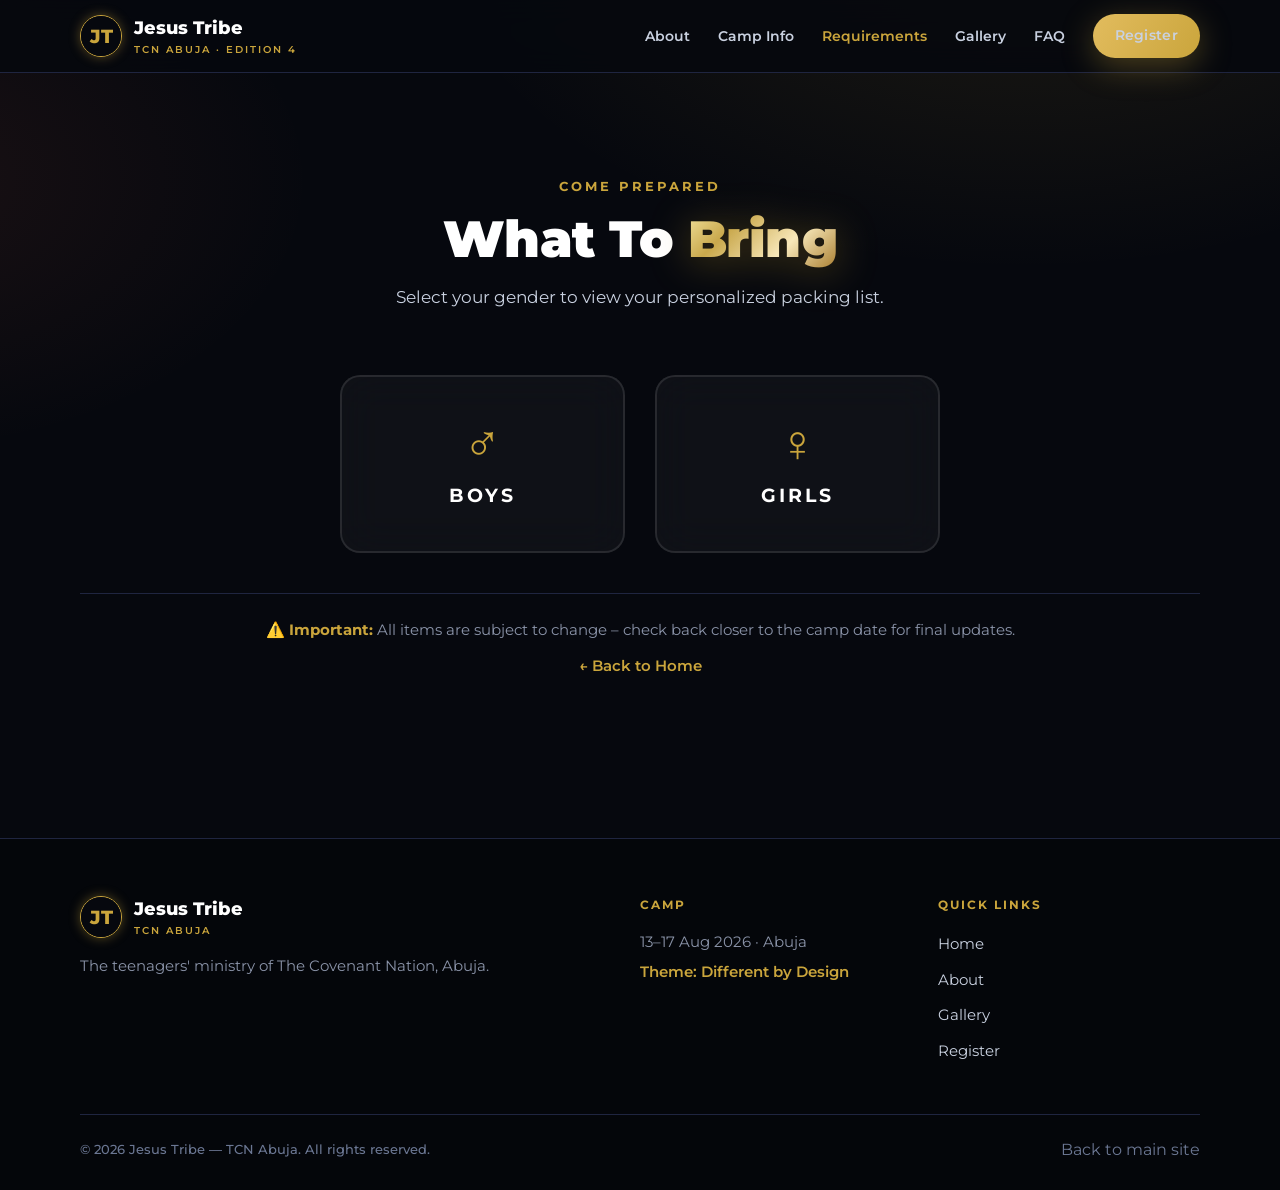
<file: requirements.html>
<!DOCTYPE html>
<html lang="en">
<head>
  <meta charset="UTF-8" />
  <meta name="viewport" content="width=device-width, initial-scale=1.0" />
  <title>Requirements — Jesus Tribe Camp 2026</title>

  <!-- Fonts -->
  <link rel="preconnect" href="https://fonts.googleapis.com" />
  <link rel="preconnect" href="https://fonts.gstatic.com" crossorigin />
  <link href="https://fonts.googleapis.com/css2?family=Montserrat:wght@300;400;500;600;700;800;900&display=swap" rel="stylesheet" />
  <link rel="icon" type="image/svg+xml" href="data:image/svg+xml,<svg xmlns='http://www.w3.org/2000/svg' viewBox='0 0 100 100'><circle cx='50' cy='50' r='44' fill='%231A1A1A' stroke='%23FFFFFF' stroke-width='0.8'/><text x='50%25' y='51%25' text-anchor='middle' dominant-baseline='central' font-family='Montserrat,sans-serif' font-weight='200' font-size='44' fill='%23FFFFFF' letter-spacing='-2'>JT</text></svg>" />

  <!-- Main styles (shared with home page) -->
  <link rel="stylesheet" href="style.css" />

  <!-- Page‑specific styles -->
  <style>
    /* ===== GENDER GATEWAY ===== */
    .gender-gateway {
      max-width: 600px;
      margin: 0 auto 20px;
    }

    .gender-options {
      display: flex;
      gap: 30px;
      justify-content: center;
      flex-wrap: wrap;
    }

    .gender-card {
      flex: 1;
      min-width: 180px;
      padding: 40px 20px;
      background: var(--glass-bg);
      border: 2px solid var(--glass-border);
      border-radius: var(--radius);
      text-align: center;
      cursor: pointer;
      transition: all 0.3s var(--ease);
      backdrop-filter: blur(var(--glass-blur));
      -webkit-backdrop-filter: blur(var(--glass-blur));
      user-select: none;
    }

    .gender-card:hover {
      transform: translateY(-6px);
      border-color: var(--gold);
      box-shadow: 0 16px 40px rgba(202, 165, 60, 0.15);
    }

    .gender-card:active {
      transform: scale(0.97);
    }

    .gender-symbol {
      display: block;
      font-size: 3.2rem;
      font-weight: 300;
      color: var(--gold);
      margin-bottom: 12px;
      line-height: 1;
    }

    .gender-label {
      display: block;
      font-size: 1.2rem;
      font-weight: 700;
      letter-spacing: 3px;
      text-transform: uppercase;
      color: var(--text);
    }

    /* ===== REQUIREMENTS DISPLAY ===== */
    .requirements-display {
      transition: opacity 0.4s ease, transform 0.4s ease;
      opacity: 0;
      transform: translateY(20px);
    }

    .requirements-display.visible {
      opacity: 1;
      transform: translateY(0);
    }

    /* ===== "CHANGE" BUTTON ===== */
    #changeGenderBtn {
      display: block;
      margin: 0 0 20px auto;
      background: transparent;
      color: var(--text-muted);
      border: 1px solid var(--glass-border);
      padding: 10px 24px;
      border-radius: 100px;
      font-size: 1.5rem;
      font-weight: 600;
      cursor: pointer;
      transition: all 0.2s ease;
      font-family: inherit;
    }

    #changeGenderBtn:hover {
      border-color: var(--gold);
      color: var(--gold);
    }

    /* ===== RESPONSIVE ===== */
    @media (max-width: 680px) {
      .gender-card {
        min-width: 140px;
        padding: 30px 16px;
      }
      .gender-symbol {
        font-size: 2.6rem;
      }
      .gender-label {
        font-size: 1rem;
      }
      .gender-options {
        gap: 16px;
      }
      .requirements-display {
        padding: 20px 16px !important;
      }
      .requirements-display ul li {
        font-size: 0.92rem !important;
      }
      .requirements-display h3 {
        font-size: 1.3rem !important;
      }
    }

    @media (max-width: 400px) {
      .gender-card {
        min-width: 120px;
        padding: 24px 12px;
      }
      .gender-symbol {
        font-size: 2.2rem;
      }
      .gender-label {
        font-size: 0.85rem;
        letter-spacing: 1px;
      }
    }
  </style>
</head>

<body>

  <!-- ===== NAV ===== -->
  <nav class="nav scrolled" style="position:relative; background:rgba(6,8,14,0.9); border-bottom:1px solid var(--line);">
    <div class="container nav-inner">
      <a href="index.html" class="nav-brand">
        <span class="nav-logo">
          <span class="logo-fallback">JT</span>
        </span>
        <span class="nav-brand-text">
          Jesus Tribe
          <small>TCN ABUJA · EDITION 4</small>
        </span>
      </a>
      <ul class="nav-links">
        <li><a href="index.html#about">About</a></li>
        <li><a href="index.html#info">Camp Info</a></li>
        <li><a href="requirements.html" style="color:var(--gold);">Requirements</a></li>
        <li><a href="index.html#gallery">Gallery</a></li>
        <li><a href="index.html#faq">FAQ</a></li>
        <li><a href="https://forms.gle/your-form-link-here" target="_blank" rel="noopener" class="btn btn-gold nav-register">Register</a></li>
      </ul>
      <button class="nav-toggle" style="display:none;">☰</button>
    </div>
  </nav>

  <!-- ===== REQUIREMENTS SECTION ===== -->
  <section class="section" style="padding-top:100px;">
    <div class="container">
      <div class="section-head reveal">
        <span class="eyebrow">Come Prepared</span>
        <h2>What To <span class="text-gradient">Bring</span></h2>
        <p>Select your gender to view your personalized packing list.</p>
      </div>

      <!-- === STEP 1: GENDER GATEWAY === -->
      <div id="genderGateway" class="gender-gateway reveal">
        <div class="gender-options">
          <!-- Boys Card -->
          <div class="gender-card" data-gender="boys">
            <span class="gender-symbol">♂</span>
            <span class="gender-label">Boys</span>
          </div>
          <!-- Girls Card -->
          <div class="gender-card" data-gender="girls">
            <span class="gender-symbol">♀</span>
            <span class="gender-label">Girls</span>
          </div>
        </div>
      </div>

      <!-- === STEP 2: REQUIREMENTS DISPLAY (hidden by default) === -->
      <div id="requirementsDisplay" class="requirements-display glass" style="display:none; padding:36px 32px; max-width:760px; margin:0 auto; min-height:320px;">

        <!-- Change Button -->
        <button id="changeGenderBtn">↻ </button>

        <!-- BOYS LIST -->
        <div id="boysList" class="req-list-content" style="display:none;">
          <h3 style="font-size:1.6rem; margin-bottom:20px; color:var(--gold); text-align:center;">For the Guys</h3>
          <ul style="list-style:none; display:flex; flex-direction:column; gap:14px;">
            <li style="display:flex; gap:14px; align-items:flex-start; color:var(--text-soft); font-size:1rem;">
              <span style="color:var(--gold); font-weight:700; font-size:1.2rem;">✓</span> Bible and notebook
            </li>
            <li style="display:flex; gap:14px; align-items:flex-start; color:var(--text-soft); font-size:1rem;">
              <span style="color:var(--gold); font-weight:700; font-size:1.2rem;">✓</span> Toiletries (toothbrush, paste, soap, towel)
            </li>
            <li style="display:flex; gap:14px; align-items:flex-start; color:var(--text-soft); font-size:1rem;">
              <span style="color:var(--gold); font-weight:700; font-size:1.2rem;">✓</span> 3–4 changes of casual clothes (shorts, t‑shirts)
            </li>
            <li style="display:flex; gap:14px; align-items:flex-start; color:var(--text-soft); font-size:1rem;">
              <span style="color:var(--gold); font-weight:700; font-size:1.2rem;">✓</span> 1 smart outfit (for group photos)
            </li>
            <li style="display:flex; gap:14px; align-items:flex-start; color:var(--text-soft); font-size:1rem;">
              <span style="color:var(--gold); font-weight:700; font-size:1.2rem;">✓</span> Pyjamas / sleepwear
            </li>
            <li style="display:flex; gap:14px; align-items:flex-start; color:var(--text-soft); font-size:1rem;">
              <span style="color:var(--gold); font-weight:700; font-size:1.2rem;">✓</span> Sports wear and trainers
            </li>
            <li style="display:flex; gap:14px; align-items:flex-start; color:var(--text-soft); font-size:1rem;">
              <span style="color:var(--gold); font-weight:700; font-size:1.2rem;">✓</span> Personal medication (if any)
            </li>
            <li style="display:flex; gap:14px; align-items:flex-start; color:var(--text-soft); font-size:1rem;">
              <span style="color:var(--gold); font-weight:700; font-size:1.2rem;">✓</span> Water bottle and snacks (optional)
            </li>
          </ul>
        </div>

        <!-- GIRLS LIST -->
        <div id="girlsList" class="req-list-content" style="display:none;">
          <h3 style="font-size:1.6rem; margin-bottom:20px; color:var(--gold); text-align:center;">For the Ladies</h3>
          <ul style="list-style:none; display:flex; flex-direction:column; gap:14px;">
            <li style="display:flex; gap:14px; align-items:flex-start; color:var(--text-soft); font-size:1rem;">
              <span style="color:var(--gold); font-weight:700; font-size:1.2rem;">✓</span> Bible and notebook
            </li>
            <li style="display:flex; gap:14px; align-items:flex-start; color:var(--text-soft); font-size:1rem;">
              <span style="color:var(--gold); font-weight:700; font-size:1.2rem;">✓</span> Toiletries (toothbrush, paste, soap, towel, sanitary items)
            </li>
            <li style="display:flex; gap:14px; align-items:flex-start; color:var(--text-soft); font-size:1rem;">
              <span style="color:var(--gold); font-weight:700; font-size:1.2rem;">✓</span> 3–4 changes of casual clothes (tops, skirts/shorts)
            </li>
            <li style="display:flex; gap:14px; align-items:flex-start; color:var(--text-soft); font-size:1rem;">
              <span style="color:var(--gold); font-weight:700; font-size:1.2rem;">✓</span> 1 smart dress / outfit (for group photos)
            </li>
            <li style="display:flex; gap:14px; align-items:flex-start; color:var(--text-soft); font-size:1rem;">
              <span style="color:var(--gold); font-weight:700; font-size:1.2rem;">✓</span> Pyjamas / sleepwear
            </li>
            <li style="display:flex; gap:14px; align-items:flex-start; color:var(--text-soft); font-size:1rem;">
              <span style="color:var(--gold); font-weight:700; font-size:1.2rem;">✓</span> Sports wear and trainers
            </li>
            <li style="display:flex; gap:14px; align-items:flex-start; color:var(--text-soft); font-size:1rem;">
              <span style="color:var(--gold); font-weight:700; font-size:1.2rem;">✓</span> Personal medication / hair care items
            </li>
            <li style="display:flex; gap:14px; align-items:flex-start; color:var(--text-soft); font-size:1rem;">
              <span style="color:var(--gold); font-weight:700; font-size:1.2rem;">✓</span> Water bottle and snacks (optional)
            </li>
          </ul>
        </div>
      </div>

      <!-- Note -->
      <div style="text-align:center; margin-top:40px; color:var(--text-muted); font-size:0.95rem;">
        <p style="border-top:1px solid var(--line); padding-top:24px;">
          ⚠️ <strong style="color:var(--gold);">Important:</strong> All items are subject to change – check back closer to the camp date for final updates.
        </p>
        <p style="margin-top:12px;">
          <a href="index.html" style="color:var(--gold); font-weight:600;">← Back to Home</a>
        </p>
      </div>
    </div>
  </section>

  <!-- ===== FOOTER ===== -->
  <footer class="footer" style="margin-top:40px;">
    <div class="container">
      <div class="footer-grid" style="display:grid; grid-template-columns:2fr 1fr 1fr; gap:36px; margin-bottom:40px;">
        <div>
          <div class="footer-brand">
            <span class="nav-logo"><span class="logo-fallback">JT</span></span>
            <span class="nav-brand-text">Jesus Tribe<small style="color:var(--gold);">TCN ABUJA</small></span>
          </div>
          <p>The teenagers' ministry of The Covenant Nation, Abuja.</p>
        </div>
        <div>
          <h5>Camp</h5>
          <p>13–17 Aug 2026 · Abuja</p>
          <p style="margin-top:6px; font-weight:600; color:var(--gold);">Theme: Different by Design</p>
        </div>
        <div>
          <h5>Quick Links</h5>
          <ul>
            <li><a href="index.html">Home</a></li>
            <li><a href="index.html#about">About</a></li>
            <li><a href="index.html#gallery">Gallery</a></li>
            <li><a href="https://forms.gle/your-form-link-here" target="_blank" rel="noopener">Register</a></li>
          </ul>
        </div>
      </div>
      <div class="footer-bottom" style="border-top:1px solid var(--line); padding-top:22px; display:flex; justify-content:space-between; flex-wrap:wrap; gap:12px;">
        <small>© 2026 Jesus Tribe — TCN Abuja. All rights reserved.</small>
        <a href="index.html" style="color:var(--text-faint);">Back to main site</a>
      </div>
    </div>
  </footer>

  <!-- ===== SCRIPTS ===== -->
  <script>
    document.addEventListener('DOMContentLoaded', function() {

      const gateway = document.getElementById('genderGateway');
      const display = document.getElementById('requirementsDisplay');
      const boysList = document.getElementById('boysList');
      const girlsList = document.getElementById('girlsList');
      const changeBtn = document.getElementById('changeGenderBtn');
      const cards = document.querySelectorAll('.gender-card');

      // If any element is missing, stop
      if (!gateway || !display || !boysList || !girlsList || !changeBtn || !cards.length) {
        console.warn('Requirements: Missing one or more elements.');
        return;
      }

      // ---- Show the selected gender's list ----
      function showGender(gender) {
        // Fade out gateway
        gateway.style.transition = 'opacity 0.35s ease, transform 0.35s ease';
        gateway.style.opacity = '0';
        gateway.style.transform = 'scale(0.96)';

        setTimeout(function() {
          gateway.style.display = 'none';

          // Show the display container
          display.style.display = 'block';
          // Force a reflow so the transition triggers
          void display.offsetHeight;
          display.classList.add('visible');

          // Show the correct list
          if (gender === 'boys') {
            boysList.style.display = 'block';
            girlsList.style.display = 'none';
          } else if (gender === 'girls') {
            boysList.style.display = 'none';
            girlsList.style.display = 'block';
          }
        }, 380);
      }

      // ---- Reset to gateway ----
      function resetToGateway() {
        // Hide the display
        display.classList.remove('visible');
        display.style.display = 'none';

        // Show the gateway with a smooth fade-in
        gateway.style.display = 'block';
        // Force reflow
        void gateway.offsetHeight;
        gateway.style.opacity = '1';
        gateway.style.transform = 'scale(1)';
      }

      // ---- Attach click listeners to cards ----
      cards.forEach(function(card) {
        card.addEventListener('click', function(e) {
          var gender = this.getAttribute('data-gender');
          if (gender) showGender(gender);
        });
      });

      // ---- Attach click listener to "Change" button ----
      changeBtn.addEventListener('click', resetToGateway);

      // ---- (Optional) Keyboard support: Enter/Space on cards ----
      cards.forEach(function(card) {
        card.setAttribute('tabindex', '0');
        card.addEventListener('keydown', function(e) {
          if (e.key === 'Enter' || e.key === ' ') {
            e.preventDefault();
            var gender = this.getAttribute('data-gender');
            if (gender) showGender(gender);
          }
        });
      });

    }); // end DOMContentLoaded
  </script>

  <!-- Simple scroll reveal (copied from main site) -->
  <script>
    (function() {
      var reveals = document.querySelectorAll('.reveal');
      if ('IntersectionObserver' in window) {
        var obs = new IntersectionObserver(function(entries) {
          entries.forEach(function(e) {
            if (e.isIntersecting) {
              e.target.classList.add('visible');
              obs.unobserve(e.target);
            }
          });
        }, { threshold: 0.1 });
        reveals.forEach(function(r) { obs.observe(r); });
      } else {
        reveals.forEach(function(r) { r.classList.add('visible'); });
      }
    })();
  </script>

</body>
</html>
</file>
<file: style.css>
/* ============================================================================
   JESUS TRIBE ABUJA SUMMER CAMP — EDITION 4
   Premium Stylesheet — Montserrat only, rich glows, animations
   ========================================================================== */

/* ---- DESIGN TOKENS ---- */
:root {
  --bg-deep:    #06080E;
  --bg-900:     #04060A;
  --bg-800:     #0A0D17;
  --bg-700:     #111526;
  --bg-600:     #181D33;
  --line:       #1F2540;

  --gold:       #CAA53C;
  --gold-bright:#E2BC5E;
  --cta:        #cc6d47;
  --cta-hover:  #ffd969;

  --text:       #FFFFFF;
  --text-soft:  #C9D1E0;
  --text-muted: #8A93A8;
  --text-faint: #6B7793;

  --glass-bg:     rgba(255,255,255,0.04);
  --glass-border: rgba(255,255,255,0.10);
  --glass-blur:   20px;
  --shadow-gold:  0 8px 32px rgba(202,165,60,0.35);
  --shadow-cta:   0 10px 30px rgba(232,106,77,0.5);

  --radius:     20px;
  --radius-sm:  14px;
  --ease:       cubic-bezier(0.23, 1, 0.32, 1);
  --t-fast:     0.2s;
  --t:          0.35s;

  --font-body:  'Montserrat', sans-serif;
}

* { box-sizing: border-box; margin:0; padding:0; }
html { scroll-behavior: smooth; -webkit-text-size-adjust: 100%; }

body {
  font-family: var(--font-body);
  background: var(--bg-deep);
  color: var(--text);
  line-height: 1.6;
  overflow-x: hidden;
  min-height: 100vh;
  -webkit-font-smoothing: antialiased;
}

body::before {
  content: "";
  position: fixed; inset: 0; z-index: -2;
  background:
    radial-gradient(1000px 600px at 80% -10%, rgba(202,165,60,0.12), transparent 60%),
    radial-gradient(800px 500px at -10% 20%, rgba(232,106,77,0.09), transparent 55%),
    var(--bg-deep);
}

img { max-width:100%; display:block; }
a { color:inherit; text-decoration:none; }
button { font-family:inherit; cursor:pointer; border:none; background:none; }
ul { list-style:none; }

/* ---- TYPOGRAPHY ---- */
h1,h2,h3,h4 {
  font-weight: 800;
  line-height: 1.1;
  letter-spacing: -0.5px;
  color: var(--text);
}

.container {
  width: 100%;
  max-width: 1200px;
  margin-inline: auto;
  padding-inline: clamp(16px, 4vw, 40px);
}
.section {
  padding-block: clamp(64px, 10vw, 120px);
  position: relative;
}
.section-head {
  text-align: center;
  max-width: 720px;
  margin: 0 auto clamp(36px, 6vw, 64px);
}
.eyebrow {
  display: inline-block;
  font-weight: 700;
  font-size: 0.8rem;
  letter-spacing: 3px;
  text-transform: uppercase;
  color: var(--gold);
  margin-bottom: 14px;
}
.section-head h2 {
  font-size: clamp(2rem, 5vw, 3.2rem);
  font-weight: 900;
}
.section-head p {
  color: var(--text-soft);
  margin-top: 16px;
  font-size: 1.05rem;
  font-weight: 400;
}

.text-gradient {
  background: linear-gradient(135deg,
    #F5E6A3 0%,      /* bright champagne reflection */
    #C9A84C 30%,     /* mid‑gold body */
    #F7E7B9 65%,     /* hot‑spot highlight */
    #A87D2E 100%     /* deep bronze shadow – adds weight */
  );
  -webkit-background-clip: text;
  background-clip: text;
  color: transparent;

  /* Optional: add a subtle outer glow for extra "quality" */
  filter: drop-shadow(0 4px 20px rgba(197, 155, 39, 0.38));
}

/* ---- BUTTONS & GLOW EFFECTS ---- */
.btn {
  display: inline-flex;
  align-items: center;
  justify-content: center;
  gap: 10px;
  padding: 14px 28px;
  border-radius: 100px;
  font-weight: 700;
  font-size: 0.95rem;
  letter-spacing: 0.3px;
  transition: transform var(--t-fast) var(--ease), box-shadow var(--t), background var(--t);
  white-space: nowrap;
}
.btn:active { transform: scale(0.97); }

.btn-primary {
  background: var(--cta);
  color: #fff;
  box-shadow: var(--shadow-cta);
  position: relative;
  overflow: hidden;
}
.btn-primary::after {
  content: '';
  position: absolute;
  inset: 0;
  background: linear-gradient(135deg, rgba(255,255,255,0.2) 0%, transparent 60%);
  pointer-events: none;
}
.btn-primary:hover {
  transform: translateY(-3px);
  box-shadow: 0 20px 45px rgba(255, 211, 92, 0.86);
}
.glow-effect {
  animation: glowPulse 2s infinite alternate;
}

.btn-gold {
  background: linear-gradient(120deg, var(--gold-bright), var(--gold));
  color: var(--bg-deep);
  box-shadow: var(--shadow-gold);
}
.btn-gold:hover {
  transform: translateY(-3px);
  box-shadow: 0 14px 40px rgba(202,165,60,0.6);
}

.btn-ghost {
  background: rgba(202, 165, 60, 0.08);
  border: 1px solid rgba(202, 165, 60, 0.5);
  color: var(--gold);
  backdrop-filter: blur(10px);
  transition: background 0.25s ease, border-color 0.25s ease, transform 0.25s ease;
}

.btn-ghost:hover {
  background: rgba(202, 165, 60, 0.15);
  border-color: var(--gold);
  transform: translateY(-3px);
}

/* ---- GLASS CARD ---- */
.glass {
  background: var(--glass-bg);
  border: 1px solid var(--glass-border);
  border-radius: var(--radius);
  backdrop-filter: blur(var(--glass-blur));
  -webkit-backdrop-filter: blur(var(--glass-blur));
  box-shadow: 0 8px 30px rgba(0,0,0,0.3);
}

/* ============================================================
   INTRO OVERLAY — typewriter fix
   Formula: left: 50% + translateX(-logoSize/2) = logo's left edge
   No JS needed. Change --logo-size in one place per breakpoint.
   ============================================================ */

/* ---- OVERLAY ---- */
.intro-overlay {
  position: fixed; inset: 0; z-index: 1000;
  background: var(--bg-deep);
  display: grid; place-items: center;
  opacity: 1; visibility: visible;
  transition: opacity 0.7s ease, visibility 0.7s ease;
}
.intro-overlay.hide {
  opacity: 0; visibility: hidden; pointer-events: none;
}

/* ---- LOGO + TAGLINE STACK ---- */
/* Flexbox column centers both children as a unit, automatically,
   regardless of logo size or text length. No JS, no manual offsets. */
.intro-logo {
  display: flex;
  flex-direction: column;
  align-items: center;
  gap: 20px;
}

.intro-logo-svg {
  display: block;
  width: 130px;
  height: 130px;
  animation: logoIntro 1s ease-out forwards;
}

/* ---- TAGLINE ---- */
.intro-tagline-wrapper {
  overflow: hidden;
  white-space: nowrap;
}

.intro-tagline {
  display: block;
  color: var(--gold);
  font-weight: 700;
  letter-spacing: 4px;
  text-transform: uppercase;
  font-size: 0.95rem;
  margin: 0;
  text-align: center;
}

/* ---- MOBILE ---- */
@media (max-width: 680px) {
  .intro-logo {
    gap: 14px;
  }
  .intro-logo-svg {
    width: 80px;
    height: 80px;
  }
  .intro-tagline {
    font-size: 0.85rem;
    letter-spacing: 2px;
  }
}

/* ---- NAVIGATION ---- */
.nav {
  position: fixed; top:0; left:0; right:0; z-index: 100;
  transition: background var(--t), backdrop-filter var(--t), border-color var(--t);
  border-bottom: 1px solid transparent;
}
.nav.scrolled {
  background: rgba(6,8,14,0.8);
  backdrop-filter: blur(14px);
  border-bottom-color: var(--line);
}
.nav-inner {
  display: flex; align-items: center; justify-content: space-between;
  height: 72px;
}
.nav-brand {
  display: flex; align-items: center; gap: 12px;
}
.nav-logo {
  width: 42px; height: 42px; border-radius: 50%;
  background: rgba(255,255,255,0.06);
  display: grid; place-items: center;
  overflow: hidden; flex-shrink: 0;
  border: 1px solid var(--gold);
  box-shadow: 0 0 12px rgba(202,165,60,0.4);
}
.nav-logo img { width:100%; height:100%; object-fit:cover; }
.logo-fallback {
  font-weight: 800; font-size: 1.2rem;
  color: var(--gold); background: var(--bg-deep);
  width: 100%; height: 100%; display: grid; place-items: center;
}
.nav-brand-text {
  font-weight: 800;
  font-size: 1.1rem;
}
.nav-brand-text small {
  display: block;
  font-size: 0.62rem;
  letter-spacing: 2px;
  color: var(--gold);
  font-weight: 600;
}

.nav-links {
  display: flex; align-items: center; gap: 28px;
}
.nav-links a {
  font-size: 0.9rem;
  color: var(--text-soft);
  font-weight: 600;
  transition: color var(--t-fast);
}
.nav-links a:hover { color: var(--gold); }
.nav-register { padding: 10px 22px; }

.nav-toggle { display: none; background: none; color: var(--text); }

/* ---- MOBILE MENU (left slide) ---- */
.mobile-menu-overlay {
  position: fixed; inset: 0; z-index: 110;
  background: rgba(0,0,0,0.7);
  visibility: hidden; opacity: 0;
  transition: opacity 0.3s ease, visibility 0.3s ease;
}
.mobile-menu-overlay.active {
  visibility: visible; opacity: 1;
}
.mobile-menu {
  position: fixed; top: 0; left: 0; width: 280px; height: 100vh;
  z-index: 120;
  background: var(--bg-800);
  border-right: 1px solid var(--line);
  backdrop-filter: blur(16px);
  transform: translateX(-100%);
  transition: transform 0.35s var(--ease);
  padding: 30px 20px;
  display: flex; flex-direction: column;
}
.mobile-menu.active {
  transform: translateX(0);
}
.mobile-menu-inner {
  display: flex; flex-direction: column; height: 100%;
}
.mobile-close {
  align-self: flex-end;
  color: var(--text);
  margin-bottom: 20px;
}
.mobile-nav-links {
  display: flex; flex-direction: column; gap: 18px;
}
.mobile-nav-links a {
  font-size: 1.1rem; font-weight: 600; color: var(--text-soft);
  padding: 8px 0; transition: color 0.2s;
}
.mobile-nav-links a:hover { color: var(--gold); }

/* ---- Mobile register button fix ---- */
.mobile-register-btn {
  display: inline-flex !important;
  align-items: center;
  justify-content: center;
  padding: 12px 24px !important;
  width: 100%;
  text-align: center;
  margin-top: 8px;
  font-size: 1rem;
}

/* ---- HERO ---- */

/*
  CHANGES SUMMARY:
  1. Consolidated dual darkening (opacity + overlay) into one clean overlay
  2. Fixed hero-logo z-index stacking with explicit isolation
  3. Removed redundant 70px top margin on hero-logo
  4. Gave hero-theme and hero-tagline distinct visual roles (no more competition)
  5. Fixed h1 line-height from 0.98 → 1.05 to prevent descender clipping
  6. Replaced --ease variable reference with an explicit cubic-bezier
  7. Reduced simultaneous animations from 4 to 2 (float removed, glowPulse kept)
  8. Added border-radius to .cd-unit so countdown pills match the rendered design
  9. Added @media (prefers-reduced-motion) for accessibility
*/

.hero {
  position: relative;
  min-height: 100vh;
  display: grid;
  place-items: center;
  text-align: center;
  padding: 120px var(--gutter) 60px;
  overflow: hidden;
}

/* --- Background ---
   FIXED: Removed opacity: 0.45 from the image.
   Now the overlay alone controls darkness — one knob, not two.
   Tweak the stop percentages (0.55 → lower = lighter photo visible) */
.hero-bg {
  position: absolute;
  inset: 0;
  z-index: 0;
}

.hero-bg-img {
  width: 100%;
  height: 100%;
  object-fit: cover;
  /* No opacity here — overlay handles darkening */
}

.hero-bg-overlay {
  position: absolute;
  inset: 0;
  /* Single unified overlay: subtle center, deep edges */
  background: radial-gradient(
    ellipse at center,
    rgba(6, 8, 14, 0.55) 0%,
    rgba(6, 8, 14, 0.80) 100%
  );
}

/* --- Content ---
   FIXED: Added isolation so z-index children stack correctly */
.hero-content {
  max-width: 880px;
  position: relative;
  z-index: 1;
  isolation: isolate;
  animation: rise 1.2s cubic-bezier(0.22, 1, 0.36, 1) both;
}

/* --- Logo ---
   FIXED: Removed 70px top margin (hero padding already handles spacing).
   FIXED: isolation: isolate so glow z-index: -1 stays inside this context */
.hero-logo {
  margin: 0 auto 24px;
  width: 120px;
  height: 120px;
  position: relative;
  display: grid;
  place-items: center;
  isolation: isolate;
}

.hero-logo-svg {
  width: 100%;
  height: 100%;
  filter: drop-shadow(0 0 20px rgba(202, 165, 60, 0.7));
  /* FIXED: Removed float animation — reduces motion noise.
     The glow pulse alone is enough ambient life. */
}

.hero-logo-glow {
  position: absolute;
  inset: -10px;
  border-radius: 50%;
  background: radial-gradient(circle, rgba(202, 165, 60, 0.4), transparent 70%);
  z-index: -1;
  /* FIXED: This now correctly stays inside .hero-logo's stacking context */
  animation: glowPulse 2s infinite alternate;
}

/* --- Edition Badge --- */
.edition-badge {
  display: inline-flex;
  align-items: center;
  gap: 8px;
  background: rgba(202, 165, 60, 0.1);
  border: 1px solid var(--gold);
  color: var(--gold);
  padding: 7px 18px;
  border-radius: 100px;
  font-weight: 700;
  font-size: 0.85rem;
  letter-spacing: 2px;
  margin-bottom: 22px;
  backdrop-filter: blur(6px);
}

/* --- Headline ---
   FIXED: line-height 0.98 → 1.05 prevents descender clipping at large sizes */
.hero h1 {
  font-size: clamp(2.8rem, 8vw, 5.8rem);
  font-weight: 900;
  line-height: 1.05;
  margin-bottom: 14px;
  text-shadow: 0 4px 30px rgba(202, 164, 60, 0.1);
}

/* --- "Summer Camp" subtitle (hero-theme)
   FIXED: Now clearly the SECONDARY headline — warm gold, slightly smaller.
   Distinct from hero-tagline by role: this names the event type. */
.hero-theme {
  font-size: clamp(1.4rem, 3vw, 2.2rem);
  font-weight: 800;
  color: var(--gold);
  letter-spacing: 1px;
  position: relative;
  display: inline-block;
  margin: 0 auto 15px;
  padding-bottom: 8px;
}

.hero-theme::after {
  content: '';
  position: absolute;
  left: 50%;
  bottom: 0;
  transform: translateX(-50%);
  width: 60%;
  height: 2px;
  background: linear-gradient(90deg, transparent, var(--gold), transparent);
  border-radius: 4px;
  animation: underlinePulse 2.5s ease-in-out infinite;
}

@keyframes underlinePulse {
  0%, 100% { width: 60%; opacity: 0.7; }
  50%       { width: 85%; opacity: 1;   }
}

/* --- "Different by Design" tagline
   FIXED: Now clearly TERTIARY — muted color, lighter weight, smaller size.
   No longer competes with .hero-theme. Reads as a supporting descriptor. */
.hero-tagline {
  color: rgba(202, 165, 60, 0.65);  /* gold, but muted — visually subordinate */
  font-weight: 500;                  /* lighter than hero-theme's 800 */
  font-style: italic;
  letter-spacing: 3px;
  margin-bottom: 28px;
  font-size: 0.95rem;
  text-transform: uppercase;
}

/* --- CTA Buttons --- */
.hero-actions {
  display: flex;
  gap: 16px;
  justify-content: center;
  flex-wrap: wrap;
  margin-bottom: 36px;
}

/* --- Countdown
   FIXED: Added border-radius: 12px and explicit border so the pill/card
   shape matches what's actually rendered — no longer relying on a missing rule. */
.countdown {
  display: flex;
  gap: clamp(10px, 3vw, 22px);
  justify-content: center;
  flex-wrap: wrap;
}

.cd-unit {
  min-width: 90px;
  padding: 18px 14px;
  text-align: center;
  backdrop-filter: blur(12px);
  background: rgba(255, 255, 255, 0.05);
  border: 1px solid rgba(202, 165, 60, 0.25);
  border-radius: 12px;                        /* FIXED: was missing, now matches render */
}

.cd-num {
  font-weight: 900;
  font-size: clamp(1.8rem, 5vw, 2.8rem);
  color: var(--gold-bright);
  line-height: 1;
  font-variant-numeric: tabular-nums;
  text-shadow: 0 0 18px rgba(202, 165, 60, 0.6);
}

/* FIXED: Bumped from 0.7rem → 0.75rem and reduced letter-spacing slightly
   so labels are easier to read without squinting */
.cd-label {
  font-size: 0.75rem;
  letter-spacing: 1.5px;
  text-transform: uppercase;
  color: var(--text-muted);
  margin-top: 8px;
  font-weight: 600;
}

/* --- Keyframes --- */
@keyframes rise {
  from { opacity: 0; transform: translateY(28px); }
  to   { opacity: 1; transform: translateY(0);    }
}

@keyframes glowPulse {
  from { opacity: 0.4; transform: scale(1);    }
  to   { opacity: 0.9; transform: scale(1.12); }
}

/* --- Accessibility: respect reduced motion preference --- */
@media (prefers-reduced-motion: reduce) {
  .hero-content,
  .hero-logo-glow,
  .hero-theme::after {
    animation: none;
  }
}
/* ---- ABOUT & CAMP INFO ---- */
.about-grid {
  display: grid; grid-template-columns: 1fr 1fr; gap: 40px; align-items: start;
}
.about-text p { color: var(--text-soft); margin-bottom: 16px; font-size: 1.1rem; }
.about-text h3 { font-size: 1.7rem; margin-bottom: 14px; }

@media (max-width: 680px){
  .about-text h3 {
    text-align: center;
  }
}

.about-text2 p { color: var(--text-soft); margin-bottom: 1px; margin-top: 19px; font-size: 1.1rem; }


.cards-grid {
  display: grid;
  grid-template-columns: repeat(auto-fit, minmax(230px, 1fr));
  gap: 22px;
}
.info-card {
  padding: 30px 24px;
  transition: transform var(--t) var(--ease), border-color var(--t), box-shadow var(--t);
}
.info-card:hover {
  transform: translateY(-8px);
  border-color: var(--gold);
  box-shadow: 0 20px 40px rgba(202,165,60,0.3);
}
.info-card svg { margin-bottom: 14px; }
.info-card h4 {
  font-size: 0.78rem; letter-spacing: 2px; text-transform: uppercase;
  color: var(--text-muted); margin-bottom: 8px; font-weight: 700;
}
.info-card p { font-weight: 600; font-size: 1.05rem; }

/* Schedule */
.schedule { margin-top: 40px; display: grid; gap: 16px; }
.sched-day { display: flex; gap: 20px; align-items: center; padding: 20px 24px; }
.day-num {
  font-weight: 900; font-size: 1.4rem;
  color: var(--bg-deep);
  background: linear-gradient(120deg, var(--gold-bright), var(--gold));
  width: 56px; height: 56px; border-radius: 14px;
  display: grid; place-items: center; flex-shrink: 0;
}
.sched-day .day-body h4 { font-size: 1.1rem; margin-bottom: 4px; }
.sched-day .day-body p { color: var(--text-soft); font-size: 0.92rem; font-weight: 400; }

/* ---- GALLERY (horizontal scroll) ---- */
.gallery-scroll-wrap {
  overflow-x: auto;
  padding-bottom: 20px;
  -webkit-overflow-scrolling: touch;
  scroll-snap-type: x mandatory;
}
.gallery-scroll-wrap::-webkit-scrollbar {
  height: 6px;
  background: var(--bg-700);
  border-radius: 10px;
}
.gallery-scroll-wrap::-webkit-scrollbar-thumb {
  background: var(--gold);
  border-radius: 10px;
}

.gallery-scroll {
  display: flex;
  gap: 18px;
  width: max-content;
}
.gallery-scroll .gallery-item {
  width: 380px;
  flex-shrink: 0;
  scroll-snap-align: start;
  aspect-ratio: 9/10;
  border-radius: var(--radius-sm);
  overflow: hidden;
  position: relative;
  background: var(--bg-700);
  border: 1px solid var(--line);
  transition: transform 0.25s var(--ease), box-shadow 0.25s;
  cursor: pointer;
}
.gallery-scroll .gallery-item:hover {
  transform: scale(1.05);
  box-shadow: 0 16px 32px rgba(202,165,60,0.3);
}
.gallery-scroll .gallery-item img {
  width: 100%; height: 100%; object-fit: cover;
}
.gallery-scroll .gallery-item .placeholder-content {
  display: flex; flex-direction: column; align-items: center; justify-content: center;
  color: var(--text-faint); gap: 8px; height: 100%;
}
.gallery-scroll .edition-tag {
  position: absolute; bottom: 8px; left: 8px;
  background: rgba(6,8,14,0.8); color: var(--gold); font-size: 0.7rem; font-weight: 700;
  padding: 4px 10px; border-radius: 100px; backdrop-filter: blur(6px);
}

/* Lightbox */
.lightbox {
  position: fixed; inset: 0; z-index: 200;
  background: rgba(2,3,6,0.94); backdrop-filter: blur(10px);
  display: none; place-items: center; padding: 24px;
}
.lightbox.open { display: grid; }
.lightbox-content {
  max-width: 900px; width: 100%; aspect-ratio: 4/3;
  background: var(--bg-700); border-radius: var(--radius);
  border: 1px solid var(--glass-border);
  display: grid; place-items: center; position: relative;
}
.lightbox-content img {
  width: 100%; height: 100%; object-fit: contain; border-radius: var(--radius);
}
.lightbox-placeholder { color: var(--text-muted); font-size: 1.2rem; display: none; }
.lightbox.open .lightbox-placeholder:only-child { display: block; }
.lightbox-close { position: absolute; top: -50px; right: 0; color: #fff; }

/* ---- TESTIMONIALS ---- */
.testi-grid {
  display: grid;
  grid-template-columns: repeat(auto-fit, minmax(280px, 1fr));
  gap: 22px;
}
.testi-card {
  padding: 30px 26px;
}
.testi-card p.quote {
  color: var(--text-soft); font-style: italic; margin-bottom: 24px;
  font-weight: 400;
}
.testi-author { display: flex; align-items: center; gap: 14px; }
.testi-avatar {
  width: 46px; height: 46px; border-radius: 50%;
  background: linear-gradient(135deg, var(--gold-bright), var(--cta));
  display: grid; place-items: center; font-weight: 800; color: var(--bg-deep);
  flex-shrink: 0;
}
.testi-author .name { font-weight: 700; font-size: 0.95rem; }
.testi-author .meta { font-size: 0.78rem; color: var(--text-muted); font-weight: 500; }

@media (max-width: 720px) {
  .testi-grid {
    grid-auto-flow: column;
    grid-auto-columns: 85%;
    grid-template-columns: none;
    overflow-x: auto;
    scroll-snap-type: x mandatory;
    padding-bottom: 14px;
    -webkit-overflow-scrolling: touch;
  }
  .testi-card { scroll-snap-align: center; }
}

/* ---- FAQ ---- */
.faq-list { max-width: 800px; margin: 0 auto; display: grid; gap: 12px; }
.faq-item { overflow: hidden; }
.faq-q {
  width: 100%; text-align: left; display: flex; justify-content: space-between;
  align-items: center; gap: 16px; padding: 20px 24px;
  font-weight: 600; font-size: 1.02rem; color: var(--text);
  transition: background 0.2s;
}
.faq-q:hover { background: rgba(255,255,255,0.04); }
.faq-q .plus { font-size: 1.5rem; color: var(--gold); transition: transform 0.3s; }
.faq-item.open .plus { transform: rotate(45deg); }
.faq-a { max-height: 0; overflow: hidden; transition: max-height 0.4s var(--ease); }
.faq-a-inner { padding: 0 24px 22px; color: var(--text-soft); font-weight: 400; }

/* ---- FOOTER ---- */
.footer {
  background: var(--bg-900); border-top: 1px solid var(--line);
  padding-block: 56px 28px;
}
.footer-grid { display: grid; grid-template-columns: 2fr 1fr 1fr; gap: 36px; margin-bottom: 40px; }
.footer-brand { display: flex; align-items: center; gap: 12px; margin-bottom: 16px; }
.footer p { color: var(--text-muted); font-size: 0.92rem; font-weight: 400; }
.footer h5 {
  font-weight: 700; font-size: 0.78rem; letter-spacing: 2px;
  text-transform: uppercase; color: var(--gold); margin-bottom: 16px;
}
.footer ul li { margin-bottom: 10px; }
.footer ul a { color: var(--text-soft); font-size: 0.92rem; transition: color 0.2s; }
.footer ul a:hover { color: var(--gold); }
.footer-bottom {
  border-top: 1px solid var(--line); padding-top: 22px;
  display: flex; justify-content: space-between; align-items: center; flex-wrap: wrap; gap: 12px;
}
.footer-bottom small { color: var(--text-faint); font-weight: 500; }

/* ---- MOBILE CTA ---- */
.mobile-cta {
  position: fixed; bottom: 20px; left: 20px; right: 20px; z-index: 110;
  padding: 14px 24px; border-radius: 100px;
  background: var(--cta); color: #fff; font-weight: 700;
  display: none; justify-content: center; align-items: center; gap: 10px;
  box-shadow: 0 10px 30px rgba(232,106,77,0.6);
  transition: transform var(--t-fast), opacity 0.2s;
}
.mobile-cta.show { display: flex; }
.mobile-cta:hover { transform: translateY(-2px); box-shadow: rgba(238, 250, 78, 0.74); }

/* ---- ANIMATIONS ---- */
@keyframes rise {
  from { opacity:0; transform: translateY(40px); }
  to { opacity:1; transform: translateY(0); }
}
@keyframes float {
  0%,100% { transform: translateY(0); }
  50% { transform: translateY(-15px); }
}
@keyframes logoIntro {
  0% { transform: scale(0.5); opacity: 0; }
  70% { transform: scale(1.1); }
  100% { transform: scale(1); opacity: 1; }
}
@keyframes fadeUp {
  from { opacity:0; transform: translateY(20px); }
  to { opacity:1; transform: translateY(0); }
}
@keyframes glowPulse {
  0% { box-shadow: 0 0 8px rgba(202,165,60,0.3); }
  100% { box-shadow: 0 0 25px rgba(202,165,60,0.7); }
}

/* Scroll Reveal */
.reveal {
  opacity: 0; transform: translateY(40px);
  transition: opacity 0.8s var(--ease), transform 0.8s var(--ease);
}
.reveal.visible { opacity: 1; transform: translateY(0); }

.skeleton {
  background: linear-gradient(90deg, var(--bg-700) 25%, var(--bg-600) 50%, var(--bg-700) 75%);
  background-size: 200% 100%;
  animation: shimmer 1.4s infinite;
  border-radius: 8px;
}
@keyframes shimmer { to { background-position: -200% 0; } }

/* Reduced motion */
@media (prefers-reduced-motion: reduce) {
  *, *::before, *::after { animation-duration: 0.001ms !important; transition-duration: 0.001ms !important; }
}

/* ---- RESPONSIVE ---- */
@media (max-width: 900px) {
  .about-grid { grid-template-columns: 1fr; }
  .footer-grid { grid-template-columns: 1fr 1fr; }
}
@media (max-width: 680px) {
  .nav-links { display: none; }
  .nav-toggle { display: block; }
  .footer-grid { grid-template-columns: 1fr; }
  .gallery-scroll .gallery-item { width: 280px; }
}
@media (max-width: 680px) {
  .hero-logo {
    width: 90px;
    height: 90px;
    margin: 70px auto 24px;        /* keep centered on mobile too */
  }
}

.hero-theme {
  font-family: 'Cormorant Garamond', serif;  /* Add this line */
  font-size: clamp(1.8rem, 4vw, 3rem);
  font-weight: 900;
  font-style: italic;  /* Optional: adds a elegant slant, looks incredible in serifs */
  letter-spacing: 1.5px;
  background: linear-gradient(135deg, var(--gold-bright) 0%, #fff 60%, var(--gold) 100%);
  -webkit-background-clip: text;
  background-clip: text;
  color: transparent;
  text-shadow: 0 0 50px rgba(202, 165, 60, 0.3);
  margin: 0 auto 14px;
  max-width: 700px;
  text-transform: uppercase;
  animation: fadeUp 1s 0.6s ease-out both;
}

/* ============================================================
   REQUIREMENTS PAGE — Responsive Grid & Mobile Tweaks
   ============================================================ */

/* --- Two-column layout (desktop default) --- */
.requirements-grid {
    display: grid;
    grid-template-columns: 1fr 1fr;
    gap: 40px;
    margin-top: 20px;
}

/* --- Tablet: Stack into single column --- */
@media (max-width: 900px) {
    .requirements-grid {
        grid-template-columns: 1fr;
        gap: 30px;
    }

    /* optional: reduce padding on the glass cards so they breathe better */
    .requirements-grid .glass {
        padding: 24px 20px !important;
    }
}

/* --- Mobile: Tighter padding & smaller text --- */
@media (max-width: 680px) {
    .requirements-grid {
        gap: 24px;
    }

    .requirements-grid .glass {
        padding: 20px 16px !important;
    }

    .requirements-grid h3 {
        font-size: 1.4rem !important;
        margin-bottom: 12px !important;
    }

    .requirements-grid ul li {
        font-size: 0.92rem !important;
        gap: 10px !important;
    }

    /* keep the note section neat */
    .requirements-note {
        padding-top: 20px !important;
        font-size: 0.85rem !important;
    }

    .requirements-note p {
        padding-top: 16px !important;
    }
}

/* --- Extra small screens (e.g. iPhone SE) --- */
@media (max-width: 400px) {
    .requirements-grid .glass {
        padding: 16px 12px !important;
    }

    .requirements-grid ul li {
        font-size: 0.85rem !important;
    }
}
/* ---- Requirements Page: Gender Toggle & Animations ---- */

.gender-btn {
  padding: 14px 40px;
  border-radius: 100px;
  font-weight: 700;
  font-size: 1.05rem;
  background: transparent;
  color: var(--text-soft);
  border: 2px solid var(--glass-border);
  cursor: pointer;
  transition: all 0.3s ease;
}

.gender-btn.active {
  background: var(--gold);
  color: var(--bg-deep);
  border-color: var(--gold);
  box-shadow: 0 8px 30px rgba(202, 165, 60, 0.3);
}

.gender-btn:hover:not(.active) {
  border-color: var(--gold);
  color: var(--gold);
}

@keyframes fadeIn {
  from {
    opacity: 0;
    transform: translateY(12px);
  }
  to {
    opacity: 1;
    transform: translateY(0);
  }
}

/* ---- Responsive for the toggle ---- */
@media (max-width: 680px) {
  .gender-btn {
    padding: 12px 28px;
    font-size: 0.95rem;
    flex: 1;
    min-width: 120px;
  }
  .gender-toggle {
    gap: 12px;
  }
  .requirements-display {
    padding: 24px 16px !important;
  }
  .requirements-display ul li {
    font-size: 0.92rem !important;
  }
  .requirements-display h3 {
    font-size: 1.3rem !important;
  }
}

/* ---- Gender Gateway (Cards) ---- */
.gender-gateway {
  max-width: 600px;
  margin: 0 auto 20px;
}

.gender-options {
  display: flex;
  gap: 30px;
  justify-content: center;
  flex-wrap: wrap;
}

.gender-card {
  flex: 1;
  min-width: 180px;
  padding: 40px 20px;
  background: var(--glass-bg);
  border: 2px solid var(--glass-border);
  border-radius: var(--radius);
  text-align: center;
  cursor: pointer;
  transition: all 0.3s var(--ease);
  backdrop-filter: blur(var(--glass-blur));
  -webkit-backdrop-filter: blur(var(--glass-blur));
}

.gender-card:hover {
  transform: translateY(-6px);
  border-color: var(--gold);
  box-shadow: 0 16px 40px rgba(202, 165, 60, 0.15);
}

.gender-card:active {
  transform: scale(0.97);
}

.gender-symbol {
  display: block;
  font-size: 3.2rem;
  font-weight: 300;
  color: var(--gold);
  margin-bottom: 12px;
  line-height: 1;
}

.gender-label {
  display: block;
  font-size: 1.2rem;
  font-weight: 700;
  letter-spacing: 3px;
  text-transform: uppercase;
  color: var(--text);
}

/* ---- Requirements Display ---- */
.requirements-display {
  transition: opacity 0.4s ease, transform 0.4s ease;
  opacity: 0;
  transform: translateY(20px);
}

.requirements-display.visible {
  opacity: 1;
  transform: translateY(0);
}

/* ---- "Change" button hover ---- */
#changeGenderBtn:hover {
  border-color: var(--gold);
  color: var(--gold);
}

/* ---- Responsive ---- */
@media (max-width: 680px) {
  .gender-card {
    min-width: 140px;
    padding: 30px 16px;
  }
  .gender-symbol {
    font-size: 2.6rem;
  }
  .gender-label {
    font-size: 1rem;
  }
  .gender-options {
    gap: 16px;
  }
  .requirements-display {
    padding: 20px 16px !important;
  }
  .requirements-display ul li {
    font-size: 0.92rem !important;
  }
  .requirements-display h3 {
    font-size: 1.3rem !important;
  }
}

/* ---- Lightbox Navigation ---- */
.lightbox-nav {
  position: absolute;
  bottom: -60px;
  left: 50%;
  transform: translateX(-50%);
  display: flex;
  align-items: center;
  gap: 24px;
  background: rgba(6, 8, 14, 0.7);
  backdrop-filter: blur(10px);
  padding: 8px 20px;
  border-radius: 100px;
  border: 1px solid var(--glass-border);
}

.lightbox-nav button {
  background: none;
  border: none;
  color: var(--text);
  font-size: 2rem;
  font-weight: 300;
  padding: 0 8px;
  cursor: pointer;
  transition: color 0.2s ease;
  line-height: 1;
}

.lightbox-nav button:hover {
  color: var(--gold);
}

.lightbox-counter {
  color: var(--text-soft);
  font-size: 0.9rem;
  font-weight: 600;
  min-width: 60px;
  text-align: center;
}

/* ---- Gallery scrollbar tweaks ---- */
.gallery-scroll-wrap {
  scrollbar-width: thin;
  scrollbar-color: var(--gold) var(--bg-700);
}

.gallery-scroll-wrap::-webkit-scrollbar {
  height: 6px;
  background: var(--bg-700);
  border-radius: 10px;
}
.gallery-scroll-wrap::-webkit-scrollbar-thumb {
  background: var(--gold);
  border-radius: 10px;
}

/* ---- Gallery item hover (keep existing) ---- */
.gallery-scroll .gallery-item {
  transition: transform 0.25s var(--ease), box-shadow 0.25s var(--ease);
  cursor: pointer;
  user-select: none;
  -webkit-user-select: none;
}

.gallery-scroll .gallery-item:hover {
  transform: scale(1.04);
  box-shadow: 0 16px 32px rgba(202, 165, 60, 0.3);
}

/* ---- Lightbox responsive tweaks ---- */
@media (max-width: 680px) {
  .lightbox-nav {
    bottom: -50px;
    padding: 6px 16px;
    gap: 16px;
  }
  .lightbox-nav button {
    font-size: 1.6rem;
  }
  .lightbox-counter {
    font-size: 0.8rem;
    min-width: 50px;
  }
}


/* ---- Gallery Grid ---- */
.gallery-grid-wrap {
  max-height: 700px;          /* adjustable – makes it scrollable vertically */
  overflow-y: auto;
  padding-right: 8px;
}

.gallery-grid-wrap::-webkit-scrollbar {
  width: 6px;
  background: var(--bg-700);
  border-radius: 10px;
}
.gallery-grid-wrap::-webkit-scrollbar-thumb {
  background: var(--gold);
  border-radius: 10px;
}

.gallery-grid {
  display: flex;
  flex-wrap: wrap;
  gap: 14px;
  justify-content: center;
}

.gallery-grid .gallery-item {
  flex: 0 0 calc(25% - 14px);   /* 4 columns on desktop */
  min-width: 180px;
  aspect-ratio: 4/3;
  border-radius: var(--radius-sm);
  overflow: hidden;
  position: relative;
  background: var(--bg-700);
  border: 1px solid var(--line);
  transition: transform 0.25s var(--ease), box-shadow 0.25s var(--ease);
  cursor: pointer;
}

.gallery-grid .gallery-item:hover {
  transform: scale(1.03);
  box-shadow: 0 16px 32px rgba(202,165,60,0.3);
}

.gallery-grid .gallery-item img {
  width: 100%;
  height: 100%;
  object-fit: cover;
}

.gallery-grid .edition-tag {
  position: absolute;
  bottom: 8px;
  left: 8px;
  background: rgba(6,8,14,0.8);
  color: var(--gold);
  font-size: 0.7rem;
  font-weight: 700;
  padding: 4px 10px;
  border-radius: 100px;
  backdrop-filter: blur(6px);
  pointer-events: none;       /* so clicks pass to the image */
}

/* ---- Filter Buttons ---- */
.filter-btn {
  padding: 8px 22px;
  border-radius: 100px;
  font-weight: 600;
  font-size: 0.85rem;
  background: transparent;
  color: var(--text-soft);
  border: 1px solid var(--glass-border);
  cursor: pointer;
  transition: all 0.3s ease;
  font-family: inherit;
}

.filter-btn.active {
  background: var(--gold);
  color: var(--bg-deep);
  border-color: var(--gold);
  box-shadow: 0 8px 30px rgba(202,165,60,0.3);
}

.filter-btn:hover:not(.active) {
  border-color: var(--gold);
  color: var(--gold);
}

/* ---- Responsive ---- */
@media (max-width: 900px) {
  .gallery-grid .gallery-item {
    flex: 0 0 calc(33.33% - 14px);
  }
}
@media (max-width: 680px) {
  .gallery-grid .gallery-item {
    flex: 0 0 calc(50% - 14px);
    min-width: unset;
  }
}
@media (max-width: 420px) {
  .gallery-grid .gallery-item {
    flex: 0 0 calc(100% - 14px);
  }
}


/* ---- Gallery Preview (on index.html) ---- */
.gallery-preview {
  display: grid;
  grid-template-columns: repeat(3, 1fr);   /* 3 columns on desktop */
  gap: 20px;
  max-width: 960px;
  margin: 0 auto 36px;
}

.preview-item {
  aspect-ratio: 3/4;
  border-radius: var(--radius-sm);
  overflow: hidden;
  border: 1px solid var(--line);
  background: var(--bg-700);
  transition: transform 0.3s var(--ease), box-shadow 0.3s var(--ease), border-color 0.3s var(--ease);
  cursor: pointer;
}

.preview-item:hover {
  transform: scale(1.04);
  box-shadow: 0 16px 40px rgba(202, 165, 60, 0.25);
  border-color: var(--gold);
}

.preview-item img {
  width: 100%;
  height: 100%;
  object-fit: cover;
  display: block;
}

/* ---- Responsive preview ---- */
@media (max-width: 900px) {
  .gallery-preview {
    grid-template-columns: repeat(2, 1fr);
    gap: 16px;
  }
}

@media (max-width: 520px) {
  .gallery-preview {
    grid-template-columns: 1fr;
    gap: 14px;
    max-width: 400px;
  }
}
</file>
